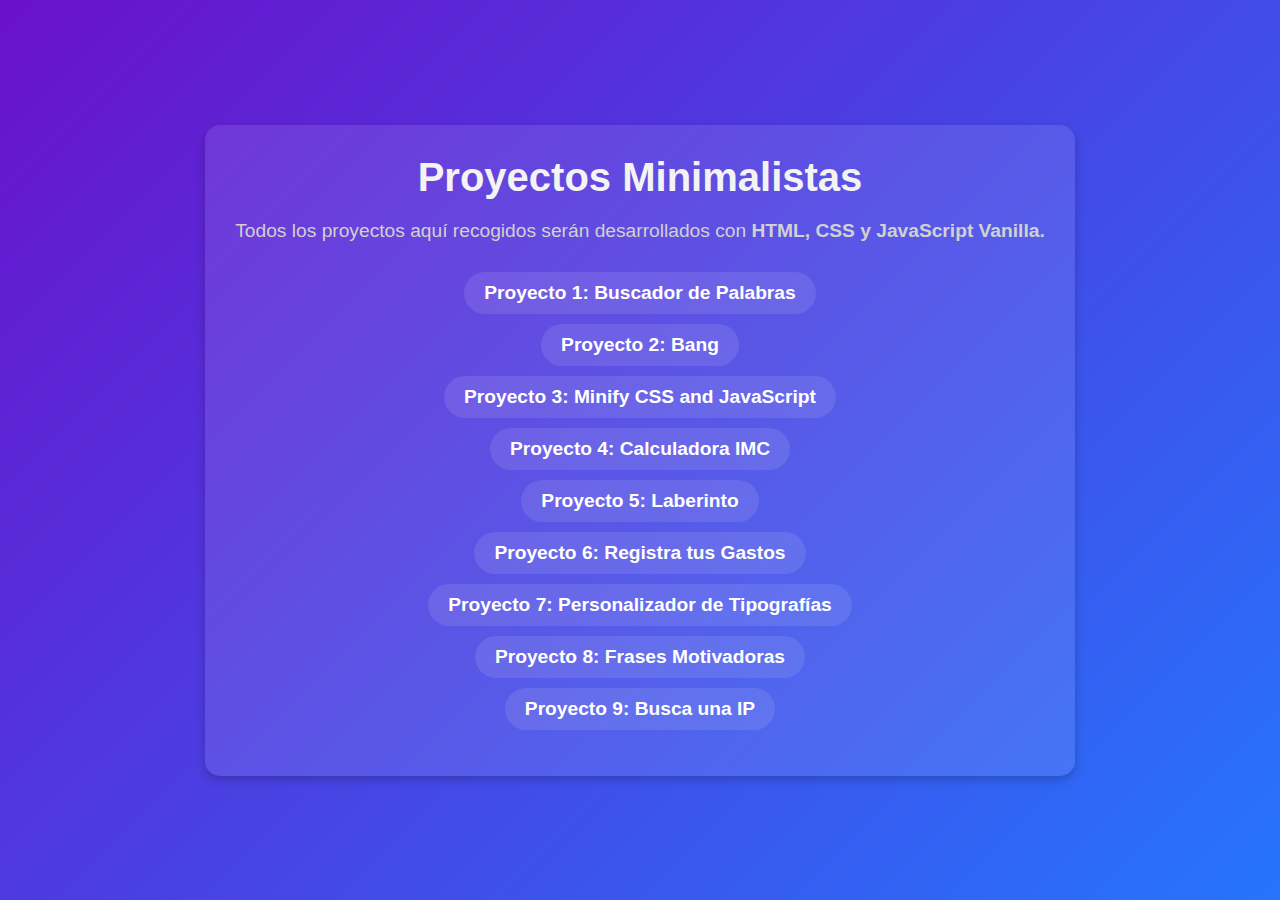
<file: index.html>
<!DOCTYPE html>
<html lang="es">
<head>
    <meta charset="UTF-8">
    <meta name="viewport" content="width=device-width, initial-scale=1.0">
    <title>Mis Proyectos</title>
    <style>
        body {
            font-family: 'Arial', sans-serif;
            margin: 0;
            padding: 0;
            background: linear-gradient(135deg, #6a11cb, #2575fc);
            color: #ffffff;
            display: flex;
            justify-content: center;
            align-items: center;
            min-height: 100vh;
        }
        .container {
            text-align: center;
            background-color: rgba(255, 255, 255, 0.1);
            padding: 30px;
            border-radius: 15px;
            box-shadow: 0px 4px 10px rgba(0, 0, 0, 0.2);
        }
        h1 {
            margin: 0 0 20px 0;
            font-size: 2.5rem;
            color: #f3f3f3;
        }
        p {
            font-size: 1.2rem;
            margin-bottom: 30px;
            color: #d1d1d1;
        }
        ul {
            list-style-type: none;
            padding: 0;
        }
        li {
            margin: 10px 0;
        }
        a {
            display: inline-block;
            text-decoration: none;
            font-size: 1.2rem;
            font-weight: bold;
            color: #ffffff;
            background: rgba(255, 255, 255, 0.1);
            padding: 10px 20px;
            border-radius: 25px;
            transition: all 0.3s ease;
        }
        a:hover {
            background-color: #00e6e6;
            color: #000;
            transform: scale(1.05);
        }
    </style>
</head>
<body>
    <div class="container">
        <h1>Proyectos Minimalistas</h1>
        <p>Todos los proyectos aquí recogidos serán desarrollados con <b>HTML, CSS y JavaScript Vanilla.</b></p>
        <ul>
            <li><a href="proyecto1/index.html">Proyecto 1: Buscador de Palabras</a></li>
            <li><a href="proyecto2/index.html">Proyecto 2: Bang</a></li>
            <li><a href="proyecto3/index.html">Proyecto 3: Minify CSS and JavaScript</a></li>
            <li><a href="proyecto4/index.html">Proyecto 4: Calculadora IMC</a></li>
            <li><a href="proyecto5/index.html">Proyecto 5: Laberinto</a></li>
            <li><a href="proyecto6/index.html">Proyecto 6: Registra tus Gastos</a></li>
            <li><a href="proyecto7/index.html">Proyecto 7: Personalizador de Tipografías</a></li>
            <li><a href="proyecto8/index.html">Proyecto 8: Frases Motivadoras</a></li>
            <li><a href="proyecto9/index.html">Proyecto 9: Busca una IP</a></li>
        </ul>
    </div>
</body>
</html>
</file>
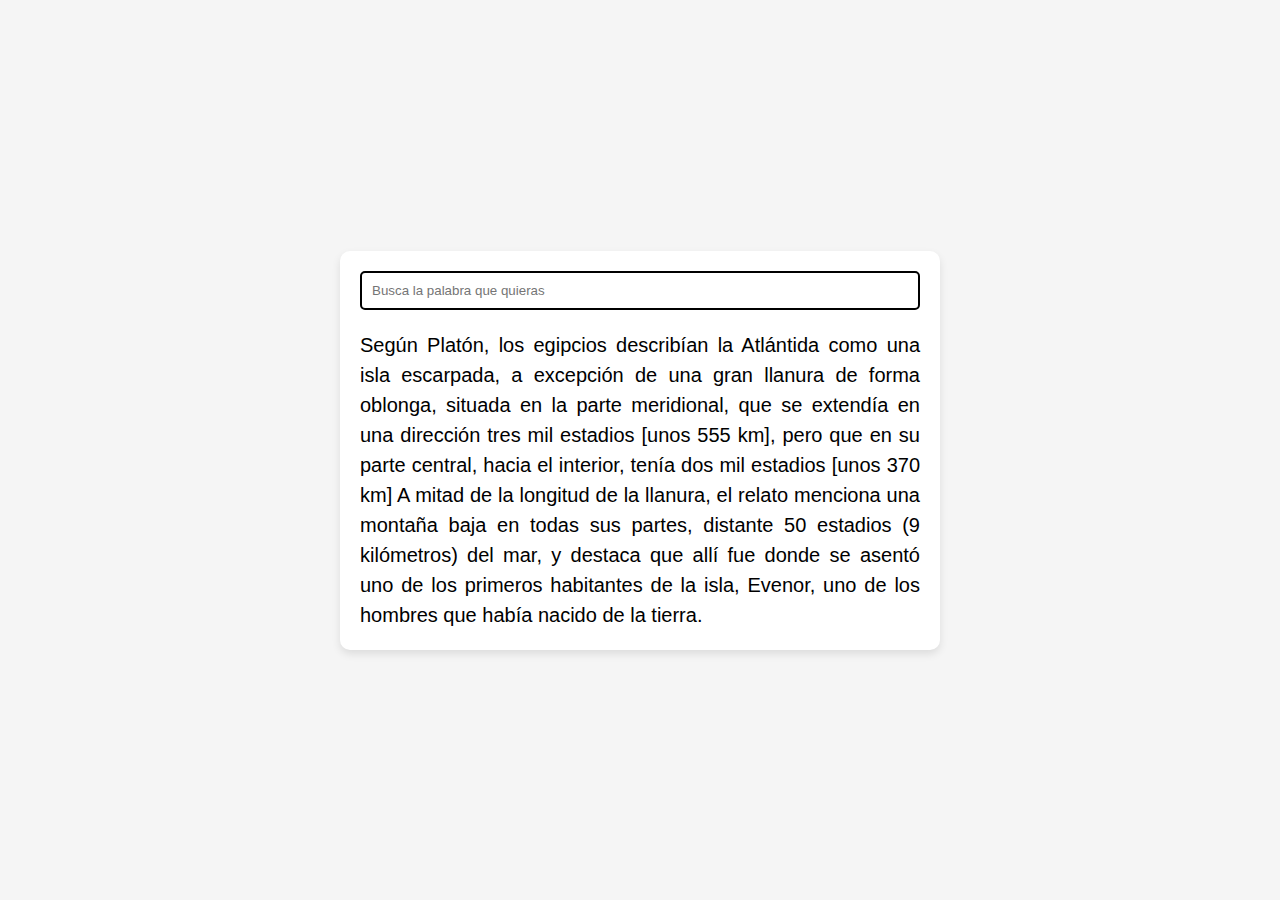
<file: proyecto1/index.html>
<!DOCTYPE html>
<html lang="es">
<head>
    <meta charset="UTF-8">
    <meta name="viewport" content="width=device-width, initial-scale=1.0">
    <title>Proyecto1</title>
    <link rel="stylesheet" href="styles.css">
    <script src="app.js" defer></script>
</head>
<body>
    <main>
        <input type="text" class="main__search" placeholder="Busca la palabra que quieras">
            <p class="main__text">
                Según Platón, los egipcios describían la Atlántida como una isla escarpada, a excepción de una gran llanura de forma oblonga, 
                situada en la parte meridional, que se extendía en una dirección tres mil estadios 
                [unos 555 km], pero que en su parte central, hacia el interior, tenía dos mil estadios [unos 370 km]
                ​ A mitad de la longitud de la llanura, el relato menciona una montaña baja en todas sus partes, distante 50 estadios (9 kilómetros) del mar, y destaca que allí fue donde se asentó uno de los primeros habitantes de la isla, Evenor, 
                uno de los hombres que había nacido de la tierra.
            </p>
    </main>
</body>
</html>
</file>
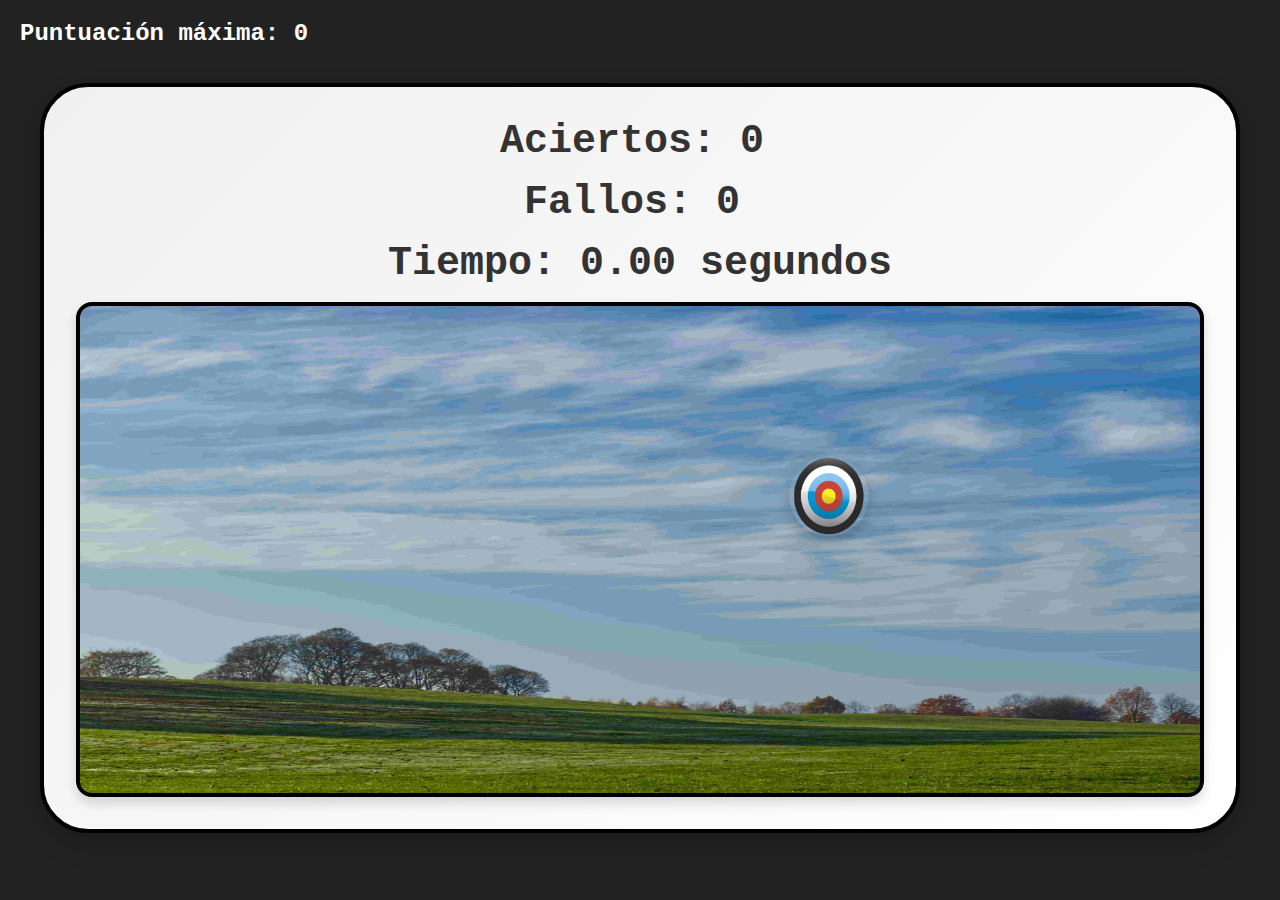
<file: proyecto2/index.html>
<!DOCTYPE html>
<html lang="es">
<head>
    <meta charset="UTF-8">
    <meta name="viewport" content="width=device-width, initial-scale=1.0">
    <title>bang</title>
    <link rel="stylesheet" href="style.css">
</head>
<body>
    <div id="game-container">
        <div id="max-score">Puntuación máxima: 0</div>
        <div class="scores"><div id="score">Aciertos: 0</div><p id="bang"></p></div>
        <div class="scores"><div id="misses">Fallos: 0</div><p id="fail"></p></div>
        <div id="time">Tiempo: 0.00 segundos</div>
        <div id="game-area">
            <div id="diana"></div>
        </div>
    </div>
    <script src="game.js"></script>
</body>
</html>
</file>
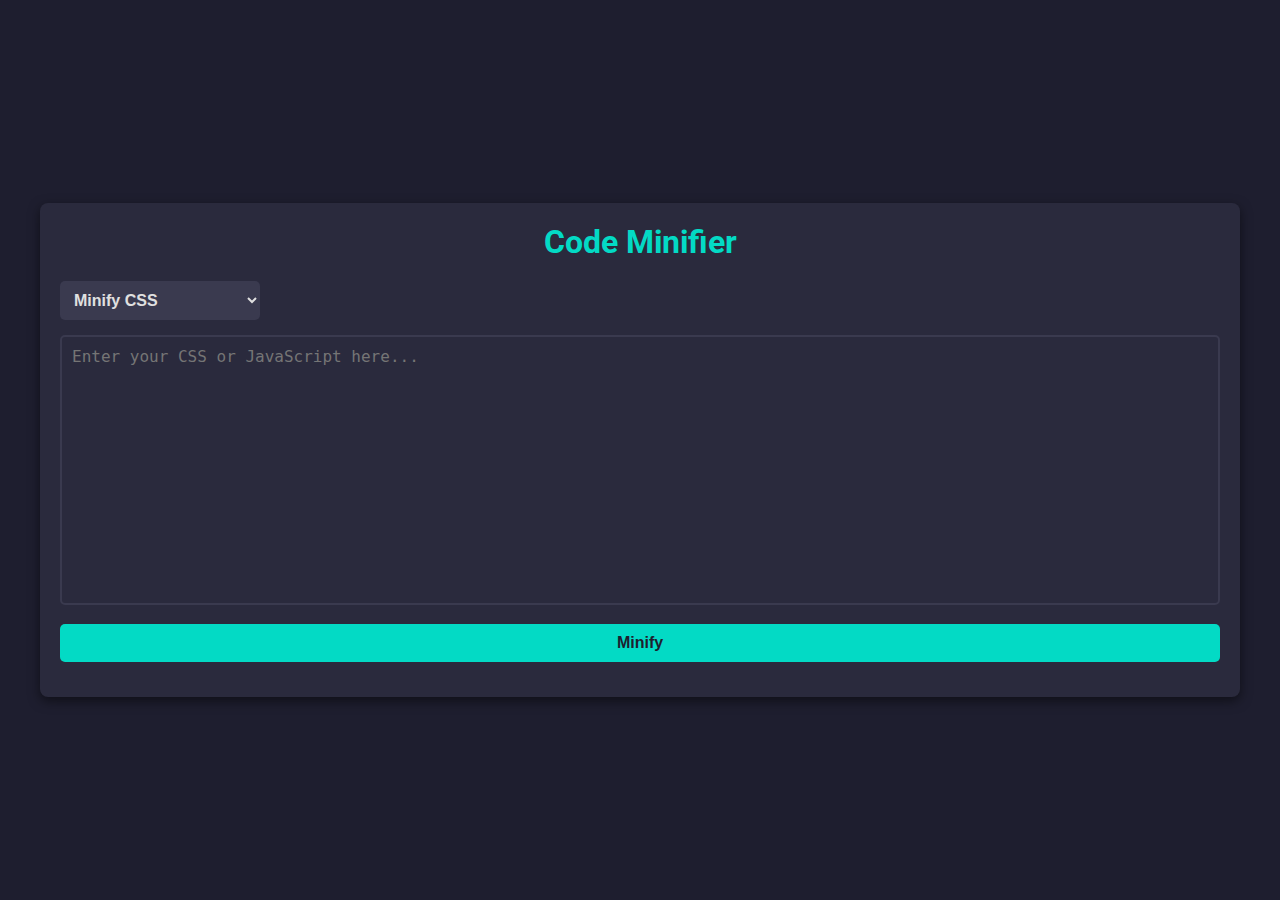
<file: proyecto3/index.html>
<!DOCTYPE html>
<html lang="en">
<head>
    <meta charset="UTF-8">
    <meta name="viewport" content="width=device-width, initial-scale=1.0">
    <title>mignify CSS and JS</title>
    <link rel="stylesheet" href="https://fonts.googleapis.com/css2?family=Roboto:wght@400;500;700&display=swap">
    <link rel="stylesheet" href="styles.css">
    <script src="script.js" defer></script>
</head>
<body>
    <div class="container">
        <h1>Code Minifier</h1>
        <select id="typeSelector">
          <option value="css">Minify CSS</option>
          <option value="js">Minify JavaScript</option>
        </select>
        <textarea id="codeInput" placeholder="Enter your CSS or JavaScript here..."></textarea>
        <button onclick="minifyCode()">Minify</button>
        <div id="output" class="output" style="display:none;"></div>
        <div id="error" class="error" style="display:none;"></div>
      </div>
    
    
</body>
</html>
</file>
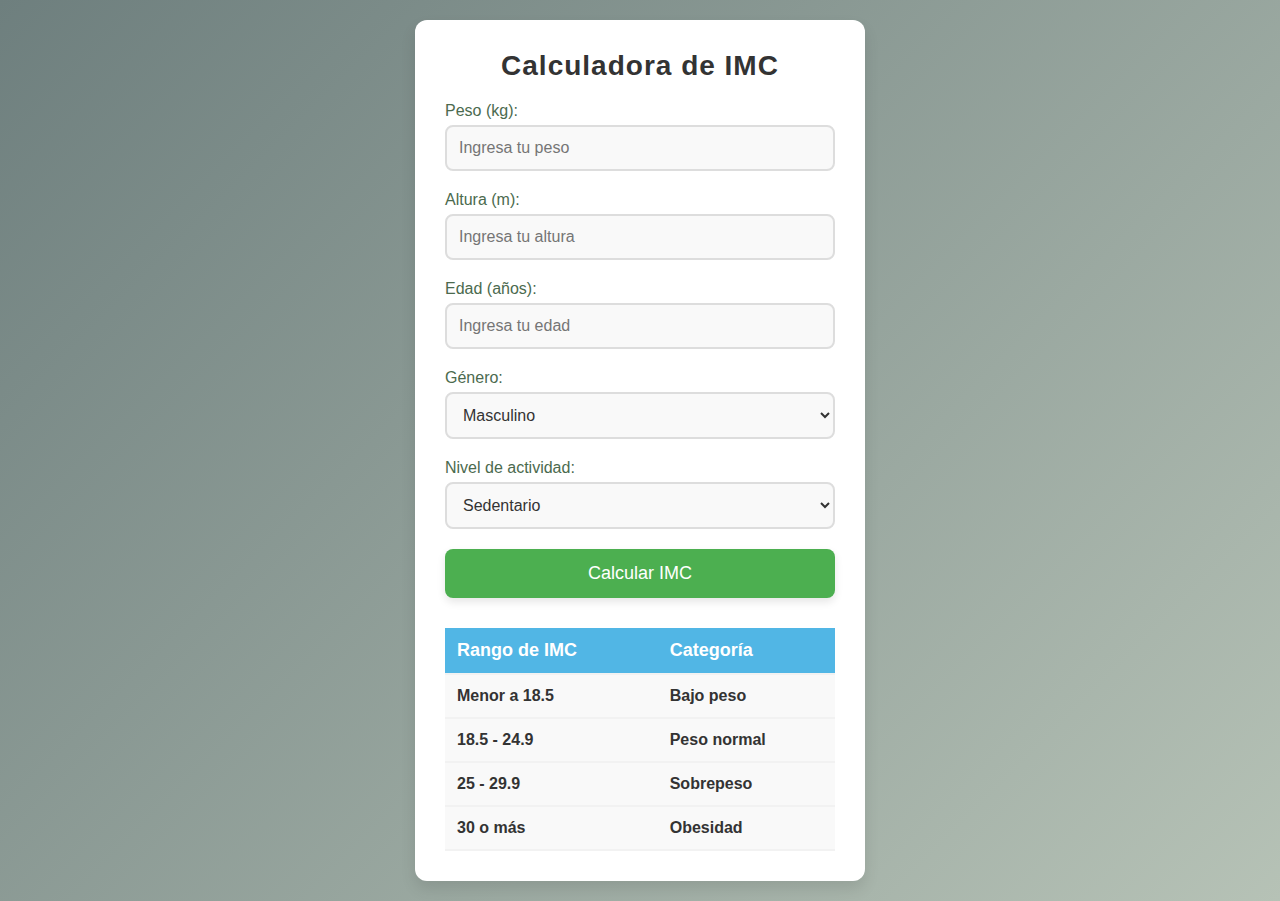
<file: proyecto4/index.html>
<!DOCTYPE html>
<html lang="es">
<head>
    <meta charset="UTF-8">
    <meta name="viewport" content="width=device-width, initial-scale=1.0">
    <title>Calculadora IMC</title>
    <link rel="stylesheet" href="styles.css">
    <script src="script.js" defer></script>
</head>
<body class="body">
    <div class="container">
        <h1 class="container__title">Calculadora de IMC</h1>

        <div class="input-group">
            <label for="peso" class="input-group__label">Peso (kg):</label>
            <input type="number" id="peso" class="input-group__input" placeholder="Ingresa tu peso" min="30" max="300" />
        </div>
        
        <div class="input-group">
            <label for="altura" class="input-group__label">Altura (m):</label>
            <input type="number" id="altura" class="input-group__input" placeholder="Ingresa tu altura" step="0.01" min="0.5" max="3.0" />
        </div>
        
        <div class="input-group">
            <label for="edad" class="input-group__label">Edad (años):</label>
            <input type="number" id="edad" class="input-group__input" placeholder="Ingresa tu edad" min="0" max="120" />
        </div>
        
        <div class="input-group">
            <label for="genero" class="input-group__label">Género:</label>
            <select id="genero" class="input-group__select">
                <option value="masculino">Masculino</option>
                <option value="femenino">Femenino</option>
            </select>
        </div>

        <div class="input-group">
            <label for="actividad" class="input-group__label">Nivel de actividad:</label>
            <select id="actividad" class="input-group__select">
                <option value="sedentario">Sedentario</option>
                <option value="ligero">Ligero (Ejercicio 1-3 días/semana)</option>
                <option value="moderado">Moderado (Ejercicio 3-5 días/semana)</option>
                <option value="intenso">Intenso (Ejercicio 6-7 días/semana)</option>
            </select>
        </div>

        <button class="button" onclick="calcularIMC()">Calcular IMC</button>
        
        <!-- Resultado IMC y recomendaciones -->
        <div id="resultado" class="result" style="display: none;">
            <h3 class="result__title">Tu IMC es: <span id="imcResultado">0</span></h3>
            <p id="clasificacion" class="result__paragraph"></p>
            <p id="recomendaciones" class="result__paragraph"></p>
            <p id="tdee" class="result__paragraph"></p>
        </div>

        <!-- Tabla con los rangos de IMC -->
        <table id="tablaIMC" class="table--imc">
            <thead>
                <tr class="table--imc__row">
                    <th class="table--imc__header">Rango de IMC</th>
                    <th class="table--imc__header">Categoría</th>
                </tr>
            </thead>
            <tbody>
                <tr class="table--imc__row">
                    <td class="table--imc__cell">Menor a 18.5</td>
                    <td class="table--imc__cell">Bajo peso</td>
                </tr>
                <tr class="table--imc__row">
                    <td class="table--imc__cell">18.5 - 24.9</td>
                    <td class="table--imc__cell">Peso normal</td>
                </tr>
                <tr class="table--imc__row">
                    <td class="table--imc__cell">25 - 29.9</td>
                    <td class="table--imc__cell">Sobrepeso</td>
                </tr>
                <tr class="table--imc__row">
                    <td class="table--imc__cell">30 o más</td>
                    <td class="table--imc__cell">Obesidad</td>
                </tr>
            </tbody>
        </table>
    </div>

</body>
</html>
</file>
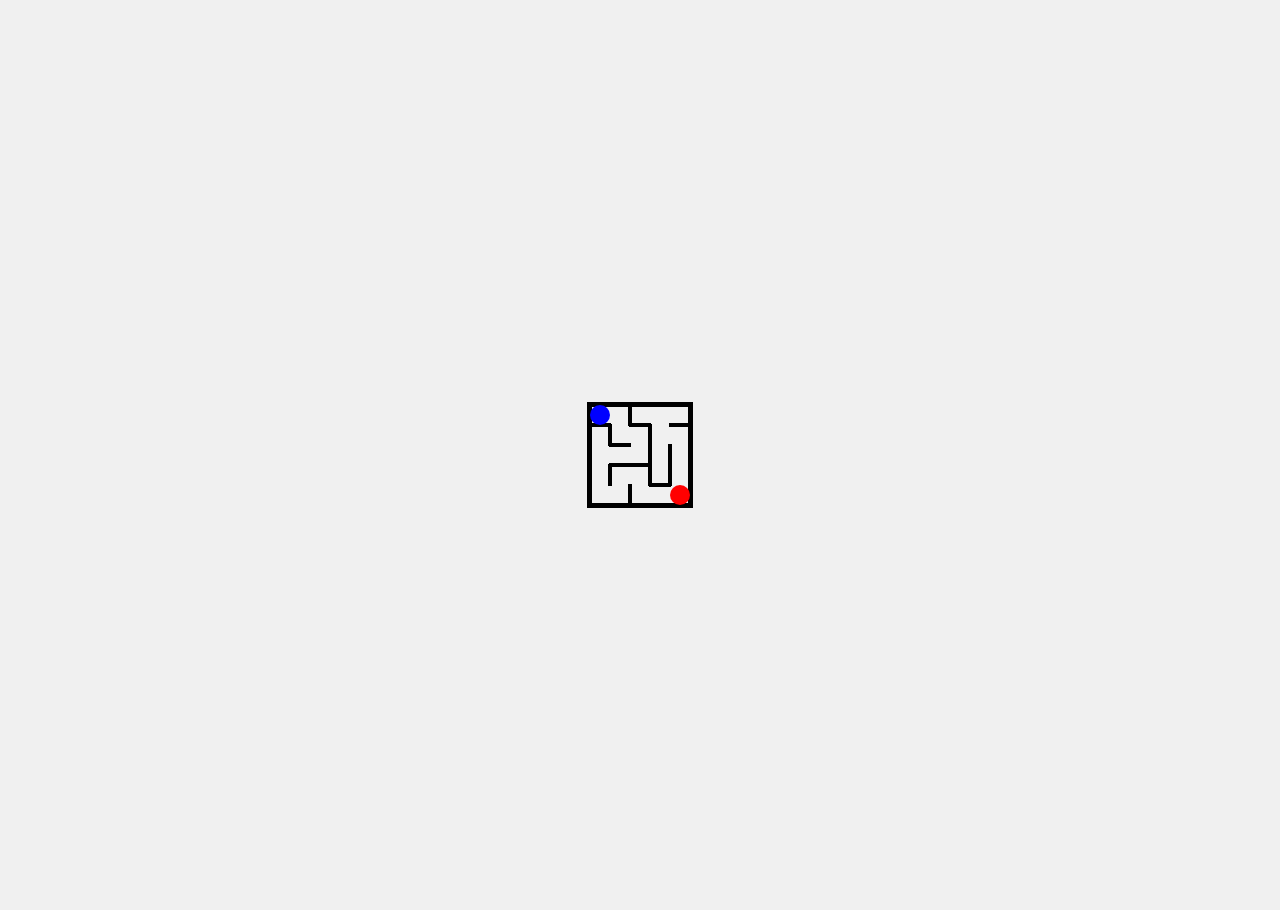
<file: proyecto5/index.html>
<!DOCTYPE html>
<html lang="en">
<head>
  <meta charset="UTF-8">
  <meta name="viewport" content="width=device-width, initial-scale=1.0">
  <title>LABERINTO</title>
  <link rel="stylesheet" href="styles.css">
  <script src="script.js" defer></script>
</head>
<body>
  <canvas id="mazeCanvas"></canvas>
</body>
</html>
</file>
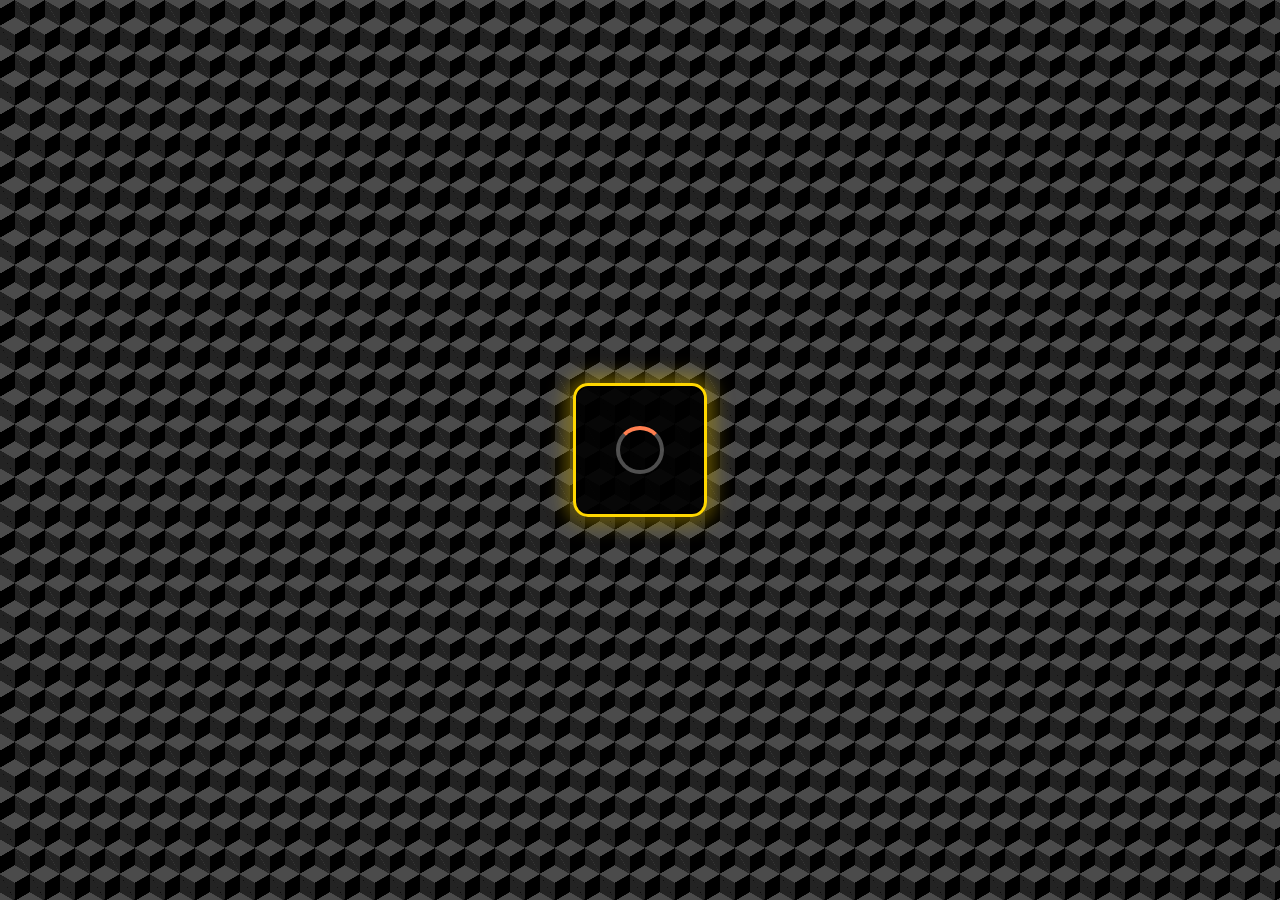
<file: proyecto8/index.html>
<!DOCTYPE html>
<html lang="en">
<head>
    <meta charset="UTF-8">
    <meta name="viewport" content="width=device-width, initial-scale=1.0">
    <title>Motivational Quotes</title>
    <link rel="stylesheet" href="styles.css">
    <script src="app.js" defer></script>
</head>
<body>
    <div class="container">
        <div class="loader" id="loader"></div> <!-- Loader -->
        <div class="quote" id="quote"></div>
        <div class="author" id="author"></div>
    </div>
</body>
</html>
</file>
<file: proyecto1/styles.css>
* {
    margin: 0;
    padding: 0;
    box-sizing: border-box;
}

html {
    font-size: 10px;
}

body {
    font-family: 'Roboto', sans-serif;
    font-size: 2rem;
    background-color: #f5f5f5;
    min-height: 100vh;
    display: flex;
    justify-content: center;
    align-items: center;
}

main {
    width: 600px;
    background-color: white;
    box-shadow: 0 4px 8px rgba(0, 0, 0, 0.1);
    padding: 2rem;
    border-radius: 1rem;
}

.main__search {
    margin-bottom: 2rem;
    padding: 1rem;
    width: 100%;
    border-radius: 0.5rem;
    border: 2px solid black;
    outline: none;
}

.main__text {
    text-align: justify;
    line-height: 3rem;
}

.main__coincidence {
    background-color: #d874b3;
    font-weight: normal; 
    border-radius: 0.5rem;
    padding: 0.1rem;
    font-style: italic;
    animation: boldEffect .3s forwards; 
}

/* Definir la animación */
@keyframes boldEffect {
    0% {
        font-weight: normal;
    }
    100% {
        font-weight: bold;
    }
}
</file>
<file: proyecto3/styles.css>
* {
    margin: 0;
    padding: 0;
    box-sizing: border-box;
}
body {
    font-family: 'Roboto', sans-serif;
    margin: 0;
    padding: 0;
    background-color: #1e1e2f;
    color: #e0e0e0;
    display: flex;
    justify-content: center;
    align-items: center;
    min-height: 100vh;
  }
  .container {
    max-width: 1200px;
    width: 100%;
    padding: 20px;
    margin: 2rem;
    background-color: #2a2a3d;
    border-radius: 8px;
    box-shadow: 0 4px 12px rgba(0, 0, 0, 0.5);
  }
  h1 {
    text-align: center;
    color: #03dac5;
    margin-bottom: 20px;
  }
  select, textarea, button {
    width: 100%;
    margin-bottom: 15px;
    padding: 10px;
    border: none;
    border-radius: 5px;
    font-size: 16px;
  }
  select {
    background-color: #3a3a4f;
    color: #e0e0e0;
    max-width: 200px;
    font-weight: bold;
  }
  textarea {
    background-color: #2a2a3d;
    color: #e0e0e0;
    border: 2px solid #3a3a4f;
    resize: none;
    height: 30vh;
  }
  textarea::-webkit-scrollbar {
    width: 8px;
    height: 8px;
  }
  
  textarea::-webkit-scrollbar-track {
    background: #2a2a3d;
    border-radius: 10px;
  }
  
  textarea::-webkit-scrollbar-thumb {
    background: #03dac5;
    border-radius: 10px;
  }
  
  textarea::-webkit-scrollbar-thumb:hover {
    background: #03dac5;
  }
  
  textarea::-webkit-scrollbar-horizontal {
    height: 8px;
  }
  
  button {
    background-color: #03dac5;
    color: #1e1e2f;
    font-weight: bold;
    cursor: pointer;
    transition: background-color 0.3s ease;
  }
  button:hover {
    background-color: #02c7b4;
  }
  .output {
    background-color: #202030;
    padding: 10px;
    border-radius: 5px;
    margin-top: 15px;
    font-family: monospace;
    white-space: pre-wrap;
    word-wrap: break-word;
    overflow-x: auto;
  }
  .error {
    background-color: #ff5252;
    color: #fafafa;
    padding: 10px;
    border-radius: 5px;
    margin-top: 15px;
    text-align: center;
  }
</file>
<file: proyecto5/styles.css>
* {
  margin: 0;
  padding: 0;
  box-sizing: border-box;
}

body {
  display: flex;
  justify-content: center;
  align-items: center;
  margin: 5px auto;
  background-color: #f0f0f0;
  overflow: auto; 
  height: 100vh;
}

canvas {
  border: 3px solid black;
  max-width: 100vw; 
  max-height: 100vh; 
}
</file>
<file: proyecto8/styles.css>
body {
    font-family: 'Arial', sans-serif;
    display: flex;
    justify-content: center;
    align-items: center;
    height: 100vh;
    margin: 0;
    background-color: #000;
    background-image:  
        linear-gradient(30deg, #4b4b4b 12%, transparent 12.5%, transparent 87%, #4b4b4b 87.5%, #4b4b4b),
        linear-gradient(150deg, #4b4b4b 12%, transparent 12.5%, transparent 87%, #4b4b4b 87.5%, #4b4b4b),
        linear-gradient(30deg, #4b4b4b 12%, transparent 12.5%, transparent 87%, #4b4b4b 87.5%, #4b4b4b),
        linear-gradient(150deg, #4b4b4b 12%, transparent 12.5%, transparent 87%, #4b4b4b 87.5%, #4b4b4b),
        linear-gradient(60deg, #4b4b4b77 25%, transparent 25.5%, transparent 75%, #4b4b4b77 75%, #4b4b4b77),
        linear-gradient(60deg, #4b4b4b77 25%, transparent 25.5%, transparent 75%, #4b4b4b77 75%, #4b4b4b77);
    background-size: 30px 53px;
    background-position: 0 0, 0 0, 15px 26px, 15px 26px, 0 0, 15px 26px;
    color: #fff;
    text-align: center;
    animation: moveBackground 1s linear infinite;
}

@keyframes moveBackground {
    0% {
        background-position: 0 0, 0 0, 15px 26px, 15px 26px, 0 0, 15px 26px;
    }
    100% {
        background-position: 30px 53px, 30px 53px, 45px 79px, 45px 79px, 30px 53px, 45px 79px;
    }
}
.container {
    background: rgba(0, 0, 0, 0.9); /* Fondo oscuro */
    padding: 20px 40px;
    border-radius: 15px;
    box-shadow: 0 4px 15px rgba(0, 0, 0, 0.3), 0 0 20px 5px rgba(255, 215, 0, 0.5); /* Sombra dorada adicional */
    max-width: 600px;
    margin: 20px;
    border: 3px solid #ffd700; /* Borde dorado */
}

.quote {
    font-size: 1.5rem;
    margin-bottom: 20px;
    font-weight: bold;
    font-style: italic;
}
.author {
    font-size: 1.3rem;
    font-style: italic;
    font-weight: bold;
    color: #ffd700;
}
.loader {
    border: 4px solid rgba(255, 255, 255, 0.3);
    border-top: 4px solid #ff7f50;
    border-radius: 50%;
    width: 40px;
    height: 40px;
    animation: spin 1s linear infinite;
    margin: 20px auto;
}
@keyframes spin {
    0% { transform: rotate(0deg); }
    100% { transform: rotate(360deg); }
}
</file>
<file: proyecto2/style.css>
/* Reset global */
* {
    margin: 0;
    padding: 0;
    box-sizing: border-box;
}

/* Estilos del cuerpo */
body {
    font-family:'Courier New', Courier, monospace; /* Fuente moderna */
    background-color: #222; /* Color de fondo suave */
    display: flex;
    justify-content: center;
    align-items: center;
    min-height: 100vh;
    flex-direction: column;
    padding: 2rem;
}

/* Contenedor principal del juego */
#game-container {
    text-align: center;
    width: 100%;
    max-width: 1200px;
    background-color: #FFFFFF; /* Fondo blanco para separar del fondo */
    border-radius: 3rem; /* Bordes más suaves */
    border: 4px solid #000;
    padding: 2rem; /* Ampliar el padding para mayor espacio interno */
    box-shadow: 0 12px 30px rgba(0, 0, 0, 0.1), 0 6px 15px rgba(0, 0, 0, 0.1); /* Sombra más pronunciada */
    overflow: hidden; /* Evitar desbordamiento de bordes redondeados */
    background: linear-gradient(135deg, #f0f0f0, #ffffff); /* Degradado suave para darle profundidad */
    transition: box-shadow 0.3s ease; /* Transición para sombra */
    margin-top: 1rem;
}
#max-score {
    position: absolute;
    top: 10px;
    left: 10px;
    font-size: 24px;
    font-weight: bold;
    color: white;
    padding: 10px;
}


/* Información de puntaje, fallos y tiempo */
#score, #misses, #time {
    font-size: 2.5rem;
    margin-bottom: 1rem;
    color: #333; /* Color de texto moderno */
    font-weight: 600;
    transition: transform 0.3s ease;
}

#score:hover, #misses:hover, #time:hover {
    transform: scale(1.1); /* Efecto de hover para interacción */
}
.scores {
    display: flex;
    align-items: center;
    justify-content: center;
    gap: 1rem;
}
#game-area {
    position: relative;
    width: 100%;
    height: 55vh;
    background-image: url('./gameboard.jpg');
    background-size: 100% 100%;  /* Hace que la imagen ocupe todo el contenedor */
    background-position: center;  /* Centra la imagen (aunque podría no ser necesario si se estira) */
    border-radius: 1rem;
    border: 4px solid black;
    overflow: hidden;
    box-shadow: 0 6px 12px rgba(0, 0, 0, 0.15);
    cursor: url('./mira.svg'), auto;
}

#diana {
    width: 10vw;
    height: 10vw;
    max-width: 80px;
    max-height: 80px;
    background-image: url('./diana.png');
    background-size: 100% 100%;  /* Hace que la imagen ocupe todo el contenedor */
    background-position: center; /* Color amarillo brillante */
    position: absolute;
    top: 50%;
    left: 50%;
    transform: translate(-50%, -50%);
    border-radius: 50%;
    box-shadow: 0 4px 15px rgba(0, 0, 0, 0.2); /* Sombra para darle profundidad */
}


/* Efecto de disparo */
.shot-effect {
    position: absolute;
    width: 4vw;
    height: 4vw;
    background-image: url('./bang.png');
    background-size: 100% 100%;  /* Hace que la imagen ocupe todo el contenedor */
    background-position: center;
    top: 50%;
    left: 50%;
    transform: translate(-50%, -50%);
    border-radius: 50%;
    transform: scale(0);
    opacity: 1;
    transition: transform 0.3s ease, opacity 0.5s ease-out;
}

/* Medias Queries para Responsividad */
@media (max-width: 768px) {
    #score, #misses, #time {
        font-size: 2rem; /* Ajustar el tamaño de la fuente */
    }
    #game-container {
        margin-top: 3rem;
        width: 100vw; /* Ajustar el padding en pantallas pequeñas */
    }
    #game-area {
        height: 55vh; /* Ajustar el área del juego en pantallas más pequeñas */
    }

    #diana {
        width: 10vw;
        height: 10vh;
    }
}

@media (max-width: 480px) {
    #score, #misses, #time {
        font-size: 1rem; /* Más pequeño en pantallas pequeñas */
    }
    #game-container {
        margin-top: 3rem;
        width: 100vw; /* Ajustar el padding en pantallas pequeñas */
    }
    #game-area {
        height: 55vh;
    }

    #diana {
        width: 20vw;
        height: 20vw;
    }
}

/* Animación de carga del pato (aparecer con escala y suavizado) */
@keyframes dianaEntrance {
    0% {
        transform: translate(-50%, -50%) scale(0);
        opacity: 0;
    }
    100% {
        transform: translate(-50%, -50%) scale(1);
        opacity: 1;
    }
}

/* Aplicar animación de entrada al pato */
#diana {
    animation: dianaEntrance 0.6s ease-out forwards;
}
</file>
<file: proyecto4/styles.css>
/* Reset de márgenes y padding */
* {
    margin: 0;
    padding: 0;
    box-sizing: border-box;
}

/* Bloque principal del cuerpo */
.body {
    font-family: 'Roboto', sans-serif;
    background: linear-gradient(135deg, #6e7f7e, #b6c2b6);
    color: #333;
    display: flex;
    justify-content: center;
    align-items: center;
    min-height: 100vh;
    padding: 20px;
}

/* Bloque para el contenedor */
.container {
    background-color: #ffffff;
    padding: 30px;
    border-radius: 12px;
    box-shadow: 0 8px 15px rgba(0, 0, 0, 0.1);
    width: 100%;
    max-width: 450px;
}

/* Encabezado */
.container__title {
    font-size: 28px;
    color: #333;
    text-align: center;
    margin-bottom: 20px;
    font-weight: 600;
    letter-spacing: 1px;
}

/* Bloque para los inputs y selects */
.input-group {
    margin-bottom: 20px;
}

/* Elemento de label */
.input-group__label {
    font-size: 16px;
    color: #4b6a4e;
    display: block;
    margin-bottom: 5px;
}

/* Elementos de input y select */
.input-group__input, .input-group__select {
    width: 100%;
    padding: 12px;
    border-radius: 8px;
    border: 2px solid #ddd;
    background-color: #f9f9f9;
    font-size: 16px;
    color: #333;
    transition: border-color 0.3s ease;
}

/* Modificador cuando el input o select está enfocado */
.input-group__input:focus, .input-group__select:focus {
    border-color: #4CAF50;
    outline: none;
    background-color: #ffffff;
}

/* Botón */
.button {
    width: 100%;
    padding: 14px;
    background-color: #4CAF50;
    color: white;
    border: none;
    border-radius: 8px;
    font-size: 18px;
    cursor: pointer;
    transition: background-color 0.3s ease;
    box-shadow: 0 4px 8px rgba(0, 0, 0, 0.1);
}

/* Modificador para el hover del botón */
.button:hover {
    background-color: #45a049;
}

/* Resultado */
.result {
    margin-top: 25px;
    padding: 20px;
    background-color: #f4f4f9;
    border-radius: 8px;
    box-shadow: 0 4px 8px rgba(0, 0, 0, 0.05);
    font-size: 16px;
    text-align: center;
}

.result__title {
    font-size: 22px;
    font-weight: bold;
    color: #333;
}

.result__paragraph {
    margin: 10px;
    color: #333;
    font-weight: bold;
}

/* Tabla de IMC */
.table--imc {
    width: 100%;
    margin-top: 30px;
    border-collapse: collapse;
    font-size: 16px;
    text-align: left;
    font-weight: bold;
}

.table--imc__header, .table--imc__cell {
    padding: 12px;
    border-bottom: 2px solid #f2f2f2;
}

.table--imc__header {
    background-color: #51b6e5;
    color: white;
    font-size: 18px;
}

.table--imc__row {
    background-color: #f9f9f9;
}

/* Modificador para la fila seleccionada */
.table--imc__rowselected{
    background-color: #aaecf5;
}
/* Media Query para pantallas pequeñas */
@media (max-width: 768px) {
    .container {
        padding: 20px;
    }

    .container__title {
        font-size: 24px;
    }

    .input-group__input, .input-group__select {
        font-size: 14px;
    }

    .button {
        font-size: 16px;
    }

    .result__title {
        font-size: 20px;
    }
}
</file>
